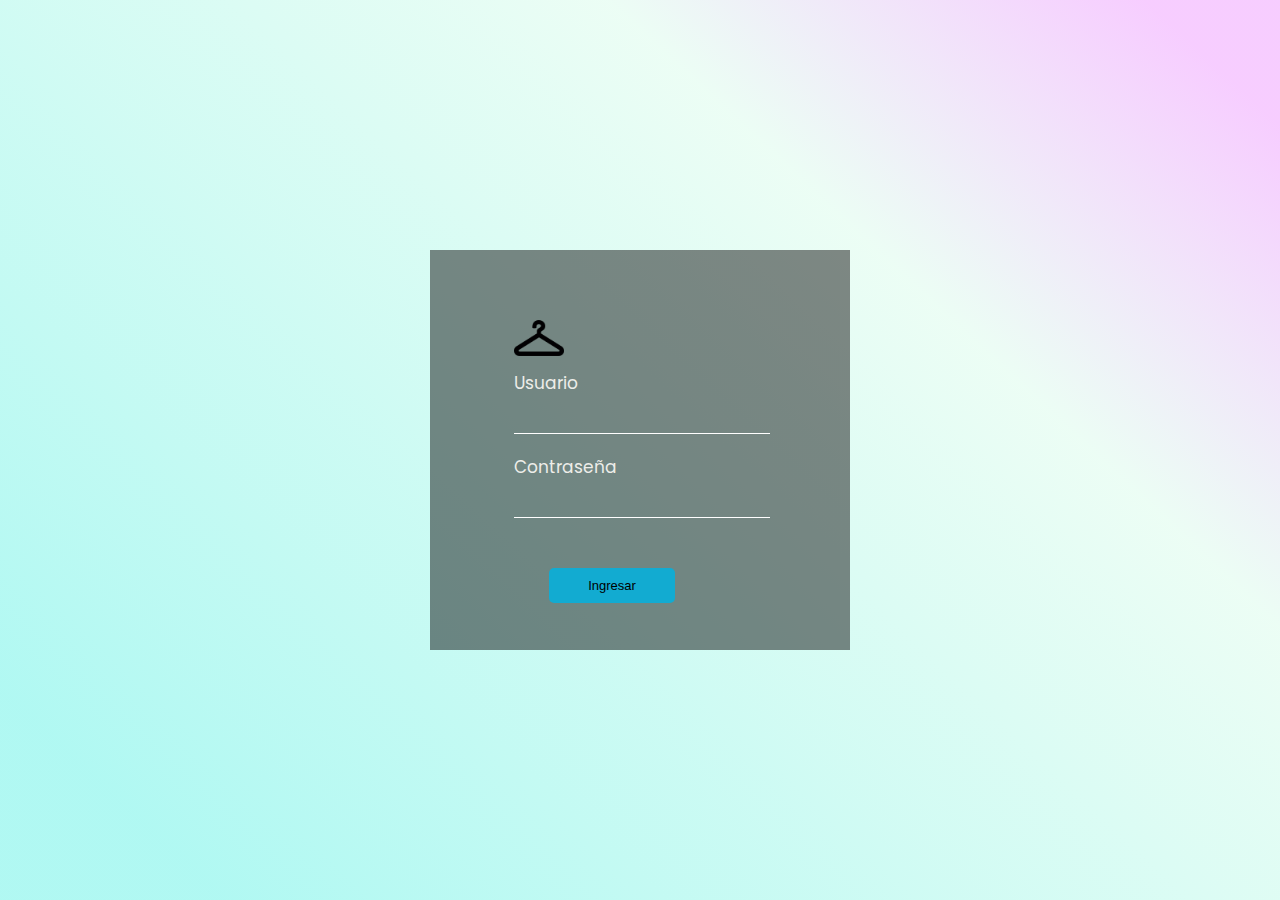
<file: contactos.html>
<!DOCTYPE html>
<html lang="es">
<head>
    <meta charset="UTF-8">
    <meta http-equiv="X-UA-Compatible" content="IE=edge">
    <meta name="viewport" content="width=device-width, initial-scale=1.0">
    <title>Contactos | Shoestar</title>
    <link href="https://fonts.googleapis.com/css2?family=Poppins:wght@100;200;300&display=swap" rel="stylesheet">
    <link rel="shortcut icon" href="img/logo.png" type="image/x-icon">
    <link rel="stylesheet" href="css/contactos.css">
</head>
<body>
    
    <section class="cont-form">
        <form action="">
            <div class="form-container">
            <img src="img/logo.png" alt="logo-shoestar">
            <div>
                <label for="usuario">Usuario</label>
                <input type="text" id="usuario" name="usuario" required>
            </div>
            <div>
                <label for="contraseña">Contraseña</label>
                <input type="password" name="contraseña" id="contraseña">
            </div>
            <button>Ingresar</button>
        </div>
        </form>
    </section>
</body>
</html>
</file>
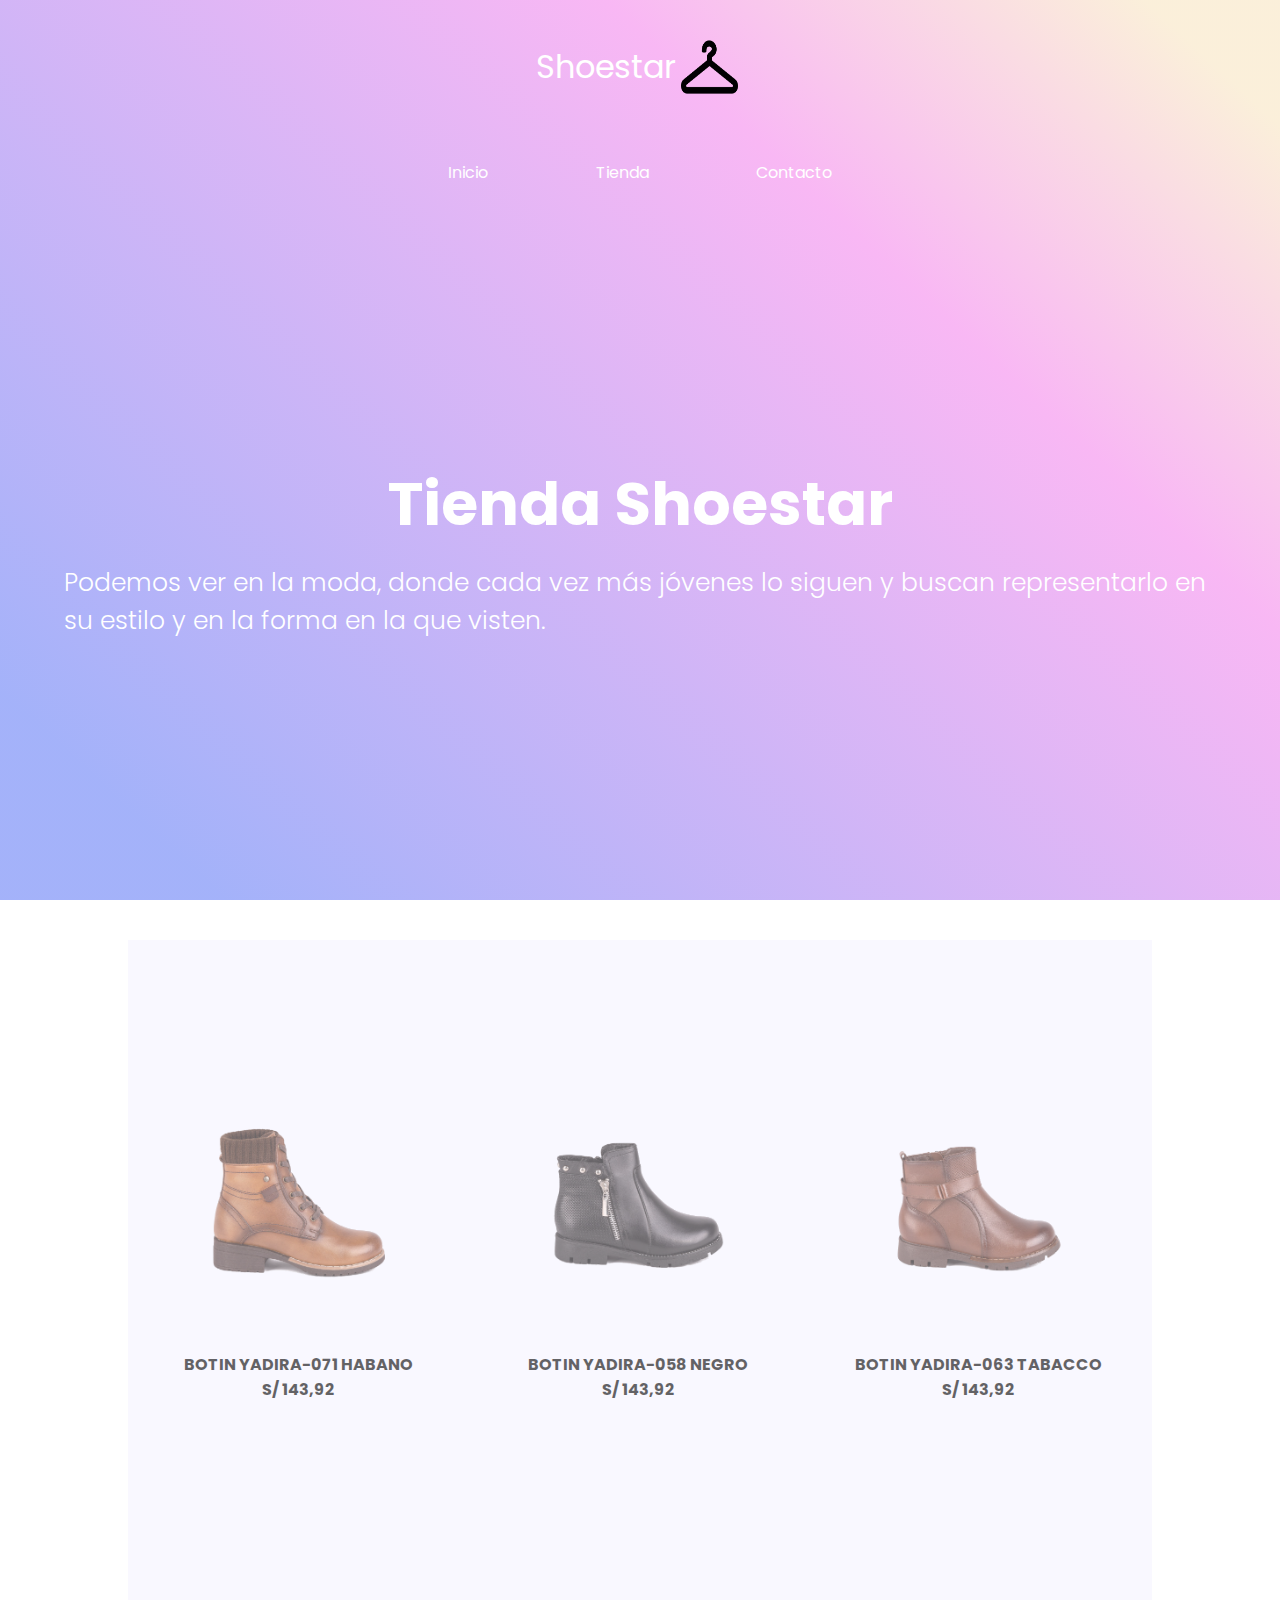
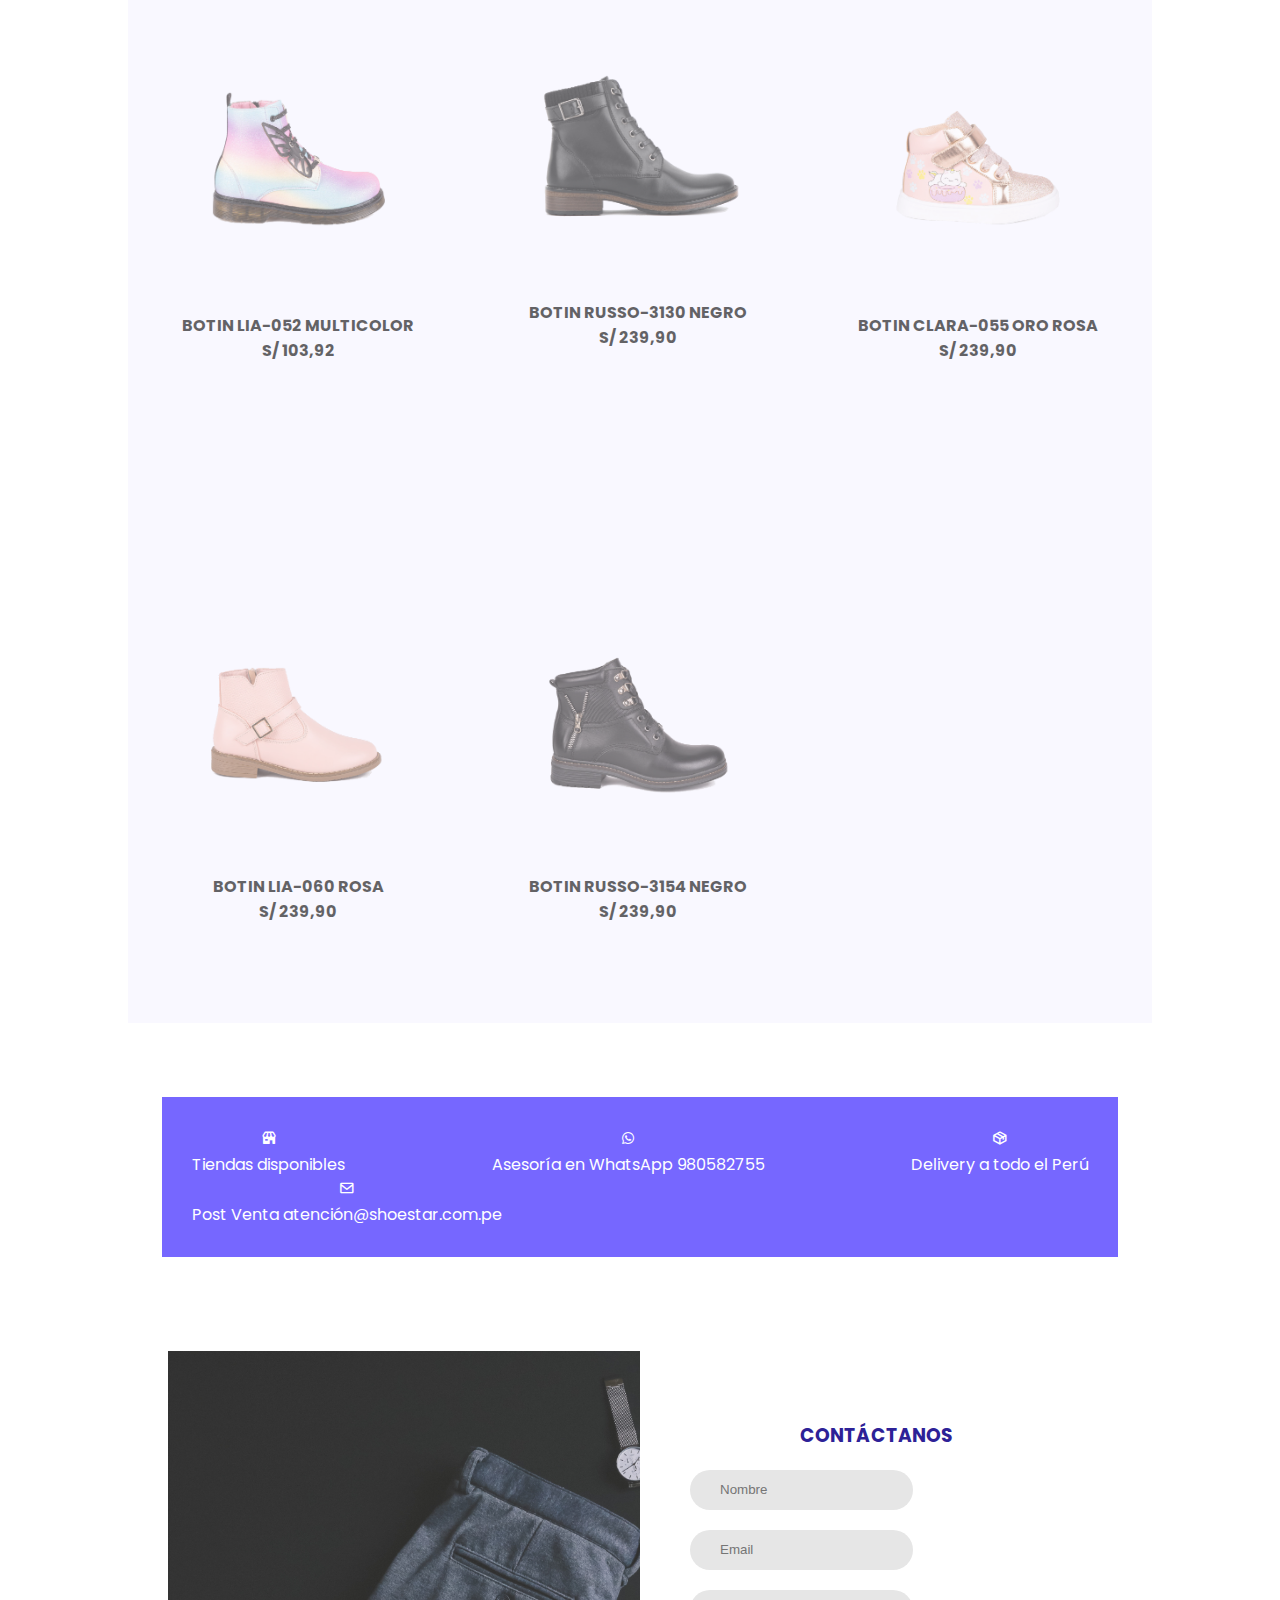
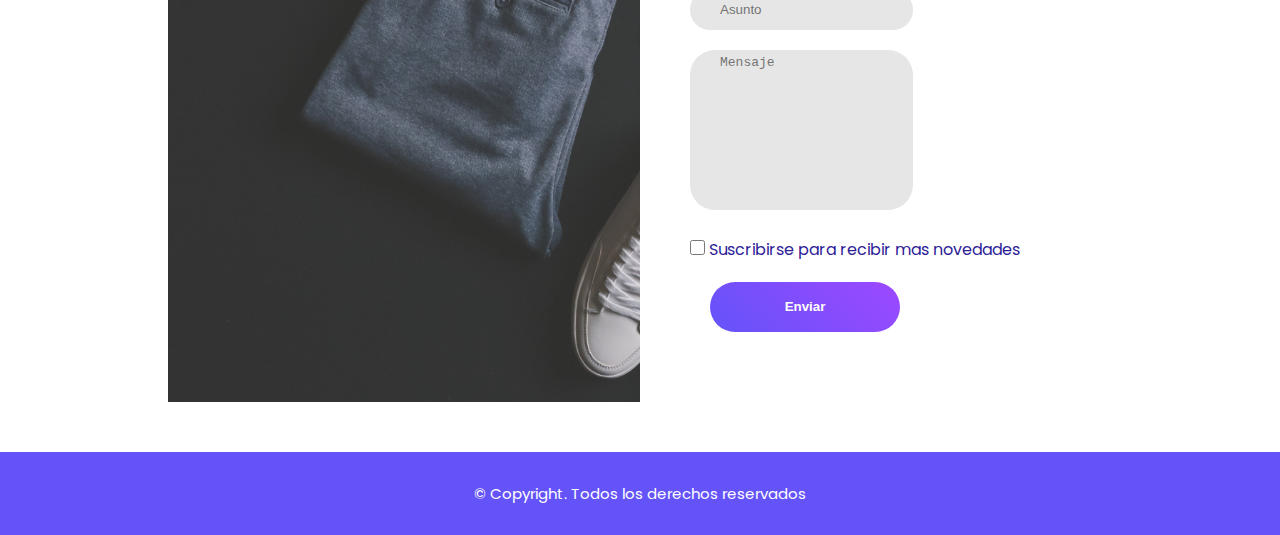
<file: tienda.html>
<!DOCTYPE html>
<html lang="es">
<head>
    <meta charset="UTF-8">
    <meta http-equiv="X-UA-Compatible" content="IE=edge">
    <meta name="viewport" content="width=device-width, initial-scale=1.0">
    <title>Tienda | Shoestar</title>
    <link href="https://fonts.googleapis.com/css2?family=Poppins:wght@100;200;300&display=swap" rel="stylesheet">
    <link rel="stylesheet" href="css/estilos.css">
    <link rel="shortcut icon" href="img/logo.png" type="image/x-icon">
    <!--icons-->
    <link href='https://unpkg.com/boxicons@2.1.2/css/boxicons.min.css' rel='stylesheet'>
    <meta name="description" content="Outfits que hemos creado para ti">
</head>
<body>
    <header>
        <nav>
            <div class="nombres">
                  <p>Shoestar</span></p>
                  <img src="img/logo.png" alt="logo" class="logo">
              </div> 
              <ul>
                <li><a href="index.html">Inicio</a></li>
                <li><a href="tienda.html">Tienda</a></li>
                <li><a href="contactos.html">Contacto</a></li>
              </ul>
          </nav>
    <!--banner-->
    <div class="contenedor head">
        <h1 class="titulo">Tienda Shoestar</h1>
        <p class="copy">Podemos ver en la moda, donde cada vez más jóvenes lo siguen y buscan representarlo en su estilo y en la forma en la que visten.</p>
    </div>
    </header>
    <!--info-->
<main> 
    <!--Tienda items productos-->
    <section class="container-productos">
        <div class="product-container">
            <div class="vista-principal">
                <img src="img/1.png" alt="botines">
                <p class="product-name">BOTIN YADIRA-071 HABANO</p>
                <p class="product-name">S/ 143,92</p>
            </div>
            <div class="product-info">
                <div class="vista-secundaria">
                <p>Lorem ipsum dolor sit amet consectetur, adipisicing elit. Libero esse ex dolores reprehenderit.</p>
                <button><i class='bx bxs-cart-add'></i> Añadir al carrito </button>
            </div>
            </div>
        </div>

        <div class="product-container">
            <div class="vista-principal">
                <img src="img/2.png" alt="botines">
                <p class="product-name">BOTIN YADIRA-058 NEGRO</p>
                <p class="product-name">S/ 143,92</p>
            </div>
            <div class="product-info">
                <div class="vista-secundaria">
                <p>Lorem ipsum dolor sit amet consectetur, adipisicing elit. Libero esse ex dolores reprehenderit.</p>
                <button><i class='bx bxs-cart-add'></i> Añadir al carrito </button>
            </div>
            </div>
        </div>

        <div class="product-container">
            <div class="vista-principal">
                <img src="img/3.png" alt="botines">
                <p class="product-name">BOTIN YADIRA-063 TABACCO</p>
                <p class="product-name">S/ 143,92</p>
            </div>
            <div class="product-info">
                <div class="vista-secundaria">
                <p>Lorem ipsum dolor sit amet consectetur, adipisicing elit. Libero esse ex dolores reprehenderit.</p>
                <button><i class='bx bxs-cart-add'></i> Añadir al carrito </button>
            </div>
            </div>
        </div>

        <div class="product-container">
            <div class="vista-principal">
                <img src="img/4.png" alt="botines">
                <p class="product-name">BOTIN LIA-052 MULTICOLOR</p>
                <p class="product-name">S/ 103,92</p>
            </div>
            <div class="product-info">
                <div class="vista-secundaria">
                <p>Lorem ipsum dolor sit amet consectetur, adipisicing elit. Libero esse ex dolores reprehenderit.</p>
                <button><i class='bx bxs-cart-add'></i> Añadir al carrito </button>
            </div>
            </div>
        </div>

        <div class="product-container">
            <div class="vista-principal">
                <img src="img/5.png" alt="botines">
                <p class="product-name">BOTIN RUSSO-3130 NEGRO</p>
                <p class="product-name">S/ 239,90</p>
            </div>
            <div class="product-info">
                <div class="vista-secundaria">
                <p>Lorem ipsum dolor sit amet consectetur, adipisicing elit. Libero esse ex dolores reprehenderit.</p>
                <button><i class='bx bxs-cart-add'></i> Añadir al carrito </button>
            </div>
            </div>
        </div>

        <div class="product-container">
            <div class="vista-principal">
                <img src="img/6.png" alt="botines">
                <p class="product-name">BOTIN CLARA-055 ORO ROSA</p>
                <p class="product-name">S/ 239,90</p>
            </div>
            <div class="product-info">
                <div class="vista-secundaria">
                <p>Lorem ipsum dolor sit amet consectetur, adipisicing elit. Libero esse ex dolores reprehenderit.</p>
                <button><i class='bx bxs-cart-add'></i> Añadir al carrito </button>
            </div>
            </div>
        </div>

        <div class="product-container">
            <div class="vista-principal">
                <img src="img/7.png" alt="botines">
                <p class="product-name">BOTIN LIA-060 ROSA</p>
                <p class="product-name">S/ 239,90</p>
            </div>
            <div class="product-info">
                <div class="vista-secundaria">
                <p>Lorem ipsum dolor sit amet consectetur, adipisicing elit. Libero esse ex dolores reprehenderit.</p>
                <button><i class='bx bxs-cart-add'></i> Añadir al carrito </button>
            </div>
            </div>
        </div>

        <div class="product-container">
            <div class="vista-principal">
                <img src="img/8.png" alt="botines">
                <p class="product-name">BOTIN RUSSO-3154 NEGRO</p>
                <p class="product-name">S/ 239,90</p>
            </div>
            <div class="product-info">
                <div class="vista-secundaria">
                <p>Lorem ipsum dolor sit amet consectetur, adipisicing elit. Libero esse ex dolores reprehenderit.</p>
                <button><i class='bx bxs-cart-add'></i> Añadir al carrito </button>
            </div>
            </div>
        </div>

    </section>
    <section class="footer-top">
        <div class="items-footer-top">
        <div>
            <i class='bx bxs-store' ></i> <p class="items">Tiendas disponibles</p>
        </div>
            <div>
            <i class='bx bxl-whatsapp' ></i> <p class="items">Asesoría en WhatsApp 980582755</p>
        </div>
            <div>
            <i class='bx bx-package' ></i> <p class="items">Delivery a todo el Perú</p>
        </div>
        <div>
            <i class='bx bx-envelope' ></i> <p class="items">Post Venta atención@shoestar.com.pe</p>
    </div>
    </div>
    </section>


<section class="contactos">
    <form>
        <div class="container-form">
                <div class="izqur"></div>
                    <div class="derch">
                    <h3>Contáctanos</h3>
                    <input type="text" name="nombre" placeholder="Nombre">
                    <input type="email" name="email" placeholder="Email">
                    <input type="text" name="asunto" placeholder="Asunto">
                    <textarea name="mensaje" id="" cols="30" rows="10" placeholder="Mensaje"></textarea>
                    <div class="suscripcion">
                        <input type="checkbox" id="suscr"> <label for="suscr">Suscribirse para recibir mas novedades</label>
                </div>
                <button class="btn-enviar">Enviar</button>
            </div>
        </div>
    </form>
</section>
</main>
<footer>
    <p> &copy; Copyright. Todos los derechos reservados</p>
</footer>
</body>
</html>
</file>
<file: css/contactos.css>
body{
    margin: 0;
    padding: 0;
    box-sizing: border-box;
    background-image: linear-gradient(43deg, rgba(112, 243, 232, 0.548) 10%, rgba(220, 252, 236, 0.548) 70%, rgba(231, 112, 255, 0.349) 94%), url("https://images.unsplash.com/photo-1495555961986-6d4c1ecb7be3?ixlib=rb-4.0.3&ixid=MnwxMjA3fDB8MHxwaG90by1wYWdlfHx8fGVufDB8fHx8&auto=format&fit=crop&w=870&q=80");
    background-position: center;
    background-repeat: no-repeat;
    background-size: cover;
    background-attachment: fixed; /*cubra toda la pantalla*/
    font-family: 'Poppins', sans-serif;
}  

img{
    height: 50px;
    width: 50px;
}

.cont-form{
    height: 100vh;
    width: 100vw;
    display: flex;
    align-items: center;
    justify-content: center;

}

form{
    width: 420px;
    height: 400px;
    background-color: rgba(0, 0, 0, 0.466);
}

.form-container{
    width: 60%;
    margin: auto;
    margin-top: 15%;
}

input{
    background: transparent;
    border: none;
    border-bottom: 1px solid #fff;
    color: #fff;
    height: 35px;
    font-size: 18px;
    width: 100%;
    margin-bottom: 20px;
}

input:focus{
    transition: 0.5s ease-in-out;
    border-bottom: 2px;
    outline: none;
}

label{
    color: #edede9;
    font-size: 17px;
}

button{
    width: 50%;
    color: rgb(0, 0, 0);
    font-size: 13px;
    margin-top: 30px;
    border: none;
    cursor: pointer;
    border-radius: 5px;
    height: 35px;
    margin-left: 35px;
    background-color: #12abd1;
    text-align: center;
}
button:hover{
    background-color: #127baf;
    color: #fff;
}
</file>
<file: css/estilos.css>
::selection { 
    background: #ba99f8; /*Color naranja para el fondo*/
    color:#fff;  /*Color blanco para el texto seleccionado*/
}

*{
    margin: 0;
    padding: 0;
    box-sizing: border-box;
    list-style: none;
}

body{
    font-family: 'Poppins', sans-serif;
}

h2{
    text-align: center;
}

.contenedor{
    width: 90%;
    max-width: 1200px;
    overflow: hidden; /*oculte lo que sobresalga*/
    margin: auto;
    padding: 60px 0;
}

.nombres{
    font-size: 2em;
    display: flex;
    justify-content: center;
    align-items: center;
    padding-top: 0.75em;
    color: #fff;
}

.logo{
    width: 1.8em;
    height: 2.3em;
    margin: 0.1875em;
}

nav ul{
    display: flex;
    justify-content: space-between;
    margin: 50px auto;
    width: 30%;
}

nav a{
    color: #fff;
}

nav a:hover{
    color: #2d2197;
    font-weight: bold;
    transition: 0.2s;
}

.titulo{
    font-size: 60px;
    margin-bottom: 15px;
}

.copy{
    font-weight: 300;
    font-size: 25px;
}

header a{
    color: #fff;
    text-decoration: none;
}

header{
    height: 100vh;
    background-image: linear-gradient(43deg, rgba(89, 115, 245, 0.548) 10%, rgba(243, 125, 235, 0.548) 70%, rgba(243, 210, 149, 0.349) 94%), url("https://images.unsplash.com/photo-1465479423260-c4afc24172c6?ixlib=rb-4.0.3&ixid=MnwxMjA3fDB8MHxwaG90by1wYWdlfHx8fGVufDB8fHx8&auto=format&fit=crop&w=869&q=80");
    background-repeat: no-repeat;
    background-size: cover;
    background-attachment: fixed;
    background-position: center;
}

.head{
    padding: 0;
    height: 70%;
    display: flex;
    justify-content: center;
    align-items: center;
    flex-direction: column;
    color: #fff;
}

/*info-----------*/
.info{
    padding: 40px;
    line-height: 2;
}

.cont-info{
    width: 50%;
    margin: 40px auto;
    line-height: 2.5;
}

.info-img{
    display: flex;
    width: 40%;
    padding: 40px;
    margin: 0 auto;
}

.info-img img{
    width: 100%;
}

/*seccion productos items*/

.container-productos{
    background-color: #f9f8ff;
    width: 80%;
    margin: 40px auto;
    display: flex;
    flex-wrap: wrap;
}

.container-productos img{
    width: 100%;
    display: block;

}

.product-container{
    width: 260px;
    text-align: center;
    margin: 40px;
    margin-bottom: 10px;
   
}

.product-container:hover .vista-principal{
    transform: translateY(-50px);
    opacity: 1;
}

.product-container:hover .vista-secundaria{
    transform: translateY(-50px);
    opacity: 1;
}

.vista-principal{
    transform: translateY(50px);
    z-index: 1;
    position: relative;
    transition: 0.5s;
    cursor: pointer;
    opacity: 0.6;
}

.vista-secundaria{
    transform: translateY(-100px);
    transition: 0.5s;
    opacity: 0;
}

.product-name{
    font-weight: 700;
}

button{
    padding: 12px;
    font-weight: 700;
    cursor: pointer;
    background-color: #7667ff;
    color: #fff;
    border-radius: 6px;
    border: 0;
}

.footer-top{
    padding: 30px;
    width: 80%;
    margin: 10px auto;
}

.items-footer-top{
    background: #7667ff;
    padding: 30px;
    display: flex;
    margin: 4px;
    justify-content: space-between;
    text-align: center;
    color: #fff;
    flex-wrap: wrap;
}

/*espacios*/
.galeria{
    padding: 20px;
    text-align: center;
}

.cont-galeria{
    display: grid;
    grid-template-rows: 250px 250px 5px;
    grid-template-columns: 230px 230px 230px;
    grid-gap: 80px 100px;
    width: 50%;
    justify-content: center;
    margin: 40px auto;
}

.foto-card{
    width: 350px;
    height: 350px;
}

.foto-card img{
    width: 90%;
}

/*section exclusivid*/
 .calzado{
    padding: 40px;
    text-align: center;
}

.cont-calzado{
    display: flex;
    width: 80%;
    margin: 20px auto;
    flex-wrap: wrap;
    justify-content: center;
    align-items: center;
    flex-wrap: wrap;
}

.calzado-card{
    display: flex;
    margin: 30px 15px;
    align-items: center;
    justify-content: center;
    flex-wrap: wrap;
}

.calzado-card p{
    margin: 11px;
}

.calzado-card img{
    width: 250px;
    height: 250px;
    border-radius: 100%;
}

/*mas*/
.mas{
    background: #7667ff;
    padding: 30px;
    margin: 40px 0;
}

.mas-cont{
    width: 50%;
    margin: 0 auto;
    display: flex;
}

.mas-text{
    text-align: center;
    margin: 60px;
    text-transform: uppercase;
    line-height: 3;
    color: #fff;
}

.info-img{
    display: flex;
    width: 60%;
}

.info-img img{
    width: 100%;
}

/*seccion contactos*/
.contactos{
    background: #fff;
    padding: 50px;
}
    
form{
    width: 100%;
    display: flex;
    justify-content: center;
    align-items: center;
}

.container-form{
    display: flex;
    width: 80%;
    max-width: 1200px;
    background: #fff;
}

.izqur{
    width: 50%; /*delimitando el ancho del elemento de la izquierda*/
    background-image: url(../img/contactos.jpg);
    background-size: cover; /*tamaño ideal*/
    background-repeat: no-repeat;
}

.derch{
    width: 50%;
    padding: 50px;
}
.derch h3{
    text-align: center;
    color: #2d2197;
    text-transform: uppercase;
    margin: 20px;
}

input[type="text"], [type="email"], textarea{
    width: 60%;
    background: #e6e6e6;
    border: none;
    height: 40px;
    margin-bottom: 20px;
    border-radius: 25px;
    padding: 0 30px;
    color: #666;
}

input:focus, textarea:focus{ /*dar click*/
    outline: 1px solid #7b27d8; /*contorno del input*/
}

textarea{
    height: auto;
    padding: 5px 30px;
    resize: none;
    font-size: 13px;
}

input[type="checkbox"]{
    width: 15px;
    height: 15px;
    accent-color: #7b27d8;
}

label{
    color: #2d2197;
}

.btn-enviar{
    height: 50px;
    border-radius: 25px;
    min-width: 190px;
    cursor: pointer;
    border: none;
    background: linear-gradient(45deg, #331df7c2 0%, #8215ffc7 100%);
    color: #fff;
    margin: 20px ;
}

.btn-enviar:hover{
    background: linear-gradient(45deg, #1502c2c2 0%, #5e00c9 100%);
}

/*galería*/
.galeria{
    display: flex;
    flex-direction: column;
    align-items: center;
    text-align: center;
    height: 85vh;
    justify-content: center;
    overflow: hidden;
}

.img-container{
    position: relative;
    padding: 50px;
    width: 200px;
    height: 200px;
    transform-style: preserve-3d;
    transform: perspective(1000px) rotateY(0deg);
    transition: transform 0.7s;
}

.img-container span{
    position: absolute;
    top: 0;
    left: 0;
    width: 100%;
    transform: rotateY(calc(var(--i)*45deg)) translateZ(400px);
}

.img-container span img{
    position: absolute;
    left: 0;
    top: 0;
    width: 100%;
}

.btn-cont{
    position: relative;
    margin-top: 200px;
    width: 100%;
}

.btn{
    position: absolute;
    bottom: -80px;
    background-color: slateblue;
    color: #fff;
    border: none;
    padding: 15px 25px;
    border-radius: 5px;
    cursor: pointer;
}

.btn:hover{
    filter: brightness(1.5);
}

#prev{
    left: 20%;
}

#next{
    right: 20%;
}

/*mas*/
.muestra{
    background: #f1f1f1;
    padding: 20px;
}

.muestra-cont{
    display: grid;
    grid-template-rows: 210px 250px;
    grid-template-columns: 200px 200px 200px;
    grid-gap: 50px 50px;
    width: 50%;
    justify-content: center;
    margin: 40px auto;
}

.muestra-card{
    width: 100%;
}

.muestra-card img{
    width: 100%;
}

/*testimonial-------------*/
.testimonios{
    padding-top: 20px;
}

.testim{
    margin: 0;
    display: flex;
    justify-content: center;
    height: 50vh;
    align-items: center;
}

.testim-cont{
    width: 150px;
    background: linear-gradient(45deg, #ba42cac2 0%, #4c3aeec2 100%);
    border-radius: 10px;
    min-width: 400px;
    padding: 20px;
    margin: 10px;
    position: relative;
}

.text{
    text-align: center;
    margin: 50px 10px;
}

.text-name{
    font-weight: bold;
}

.test-img{
    width: 100px;
    height: 100px;
    border-radius: 100%;
    position: absolute;
    left: 50%;
    transform: translateX(-50%);
    top: -40px; /*sobresalga hacia arriba*/
}

/*footer----------*/
footer{
    background: linear-gradient(45deg, #331df7c2 0%, #331df7c2 100%);
    text-align: center;
    font-size: 15px;
    color: #fff;
    padding: 30px;
}

/*responsive productos item*/
@media (max-width:350px){
    /*responsive products item*/
    .container-productos{
        flex-direction: column;
        width: 50%;
        height: auto;
        margin: 0 2px;
        background: none;
    }   
    /*responsive precios item*/
    .container-productos{
        flex-direction: column;
        width: 50%;
        margin-bottom: 18px;
    }
    .btn-precio{
        font-size: 10px;
        margin: 30px;
    }
    
    .title, .title-tw{
        text-align: center;
    }
}

/*responsive productos item*/
@media (max-width: 350px) {
    .contenedor{
        width: 80%;
    }
    .titulo{
        font-size: 20px;
    }
    .copy{
        font-size: 10px;
        margin-bottom: 50px;
    }
    .head{
        height: 70%;
    }

    .info{
        padding: 20px;
    }
    
    .cont-info{
        width: 70%;
        margin: 40px auto;
        line-height: 2;
    }

    .info-img{
        width: 100%;
    }
    
    /*section exclusivid*/
    .calzado{
        padding: 30px;
    }

    .cont-calzado{
        display: flex;
        width: 50%;
        margin: 20px auto;
        flex-wrap: wrap;
        justify-content: center;
        align-items: center;
        flex-wrap: wrap;
    }

    .calzado-card{
        display: flex;
        margin: 30px 15px;
        align-items: center;
        justify-content: center;
        flex-wrap: wrap;
    }

    .calzado-card p{
        margin: 10px;
    }

    .calzado-card img{
        width: 150px;
        height: 150px;
    }
    
    /*mas*/
    .mas{
        padding: 5px;
    }

    .mas-cont{
        width: 90%;
        display: flex;
    }

    .mas-text{
        text-align: center;
        margin: 60px;
        text-transform: uppercase;
        line-height: 2;
        color: #fff;
    }
    /*galería*/
    .galeria{
        height: 80vh;
    }

    .img-container{
        position: relative;
        padding: 50px;
        width: 200px;
        height: 200px;
        transform-style: preserve-3d;
        transform: perspective(1000px) rotateY(0deg);
        transition: transform 0.7s;
    }

    .btn-cont{
        position: relative;
        margin-top: 200px;
        width: 90%;
    }

    .btn{
        position: absolute;
        bottom: -80px;
        background-color: slateblue;
        color: #fff;
        border: none;
        padding: 15px 25px;
        border-radius: 5px;
        cursor: pointer;
    }

    #prev{
        left: 3%;
    }
    #next{
        right: 2%;
    }

    .muestra{
        background: #f1f1f1;
        padding: 19px;
    }
    
    .muestra-cont{
        display: grid;
        grid-template-rows: 50px 50px 50px;
        grid-template-columns: 70px 80px 80px;
        grid-gap: 50px 50px;
        width: 100%;
        justify-content: center;
        margin: 40px auto;
    }
    
    .muestra-card{
        width: 100%;
    }
    
    .muestra-card img{
        width: 100%;
    }
    
}

@media (max-width:760px){
    nav ul li{
        display: flex;
        justify-content: center;
        align-items: center;
        width: 50%;
        margin: 20px;
    }

    .container-productos{
        flex-direction: column;
        width: 50%;
        height: auto;
    }

    /*info*/
    .info{
        padding: 10px;
    }

    .info-img{
        width: 100%;
        padding: 20px;
        margin: 0 auto;
    }

    /*mas*/
    .mas{
    padding: 20px;
    }

    .mas-cont{
        width: 85%;
        display: flex;
    }

    .info-img{
        display: flex;
        width: 100%;
    }

    .info-img img{
        width: 100%;
    }

    /*galeria*/
    .galeria{
        height: 100vh;
        width: 85%;
        margin: 0 auto;
    }

    
    /*responsive precios item*/
    .btn-precio{
        font-size: 10px;
        width: 60%;
    }
    .title, .title-tw{
        text-align: center;
    }

    .items-footer-top{
        display: flex;
        flex-direction: column;
    }

    .items-footer-top div{
        padding: 15px;
    }

    .contactos{
        padding: 10px 50px;
    }

}


/*responsive contactos*/

@media (max-width:850px) {
    .copy{
        font-size: 20px;
        margin-bottom: 100px;
    }
    
    .titulo{
        font-size: 37px;
    }

    /*mas*/
    .mas{
        padding: 20px;
    }

    .mas-cont{
        width: 85%;
        display: flex;
    }

    .info-img{
        display: flex;
        width: 100%;
    }

    .info-img img{
        width: 100%;
    }
        
    .container-form{
        flex-direction: column;
        margin-top: 40px;
    }

    .izqur{
        width: 100%;
        height: 250px;
        margin-top: 20px;
    }
    .derch{
        width: 100%;
        padding: 0;
        margin-bottom: 30px;
    }

}

@media (max-width:1024px) {
    .titulo{
        font-size: 35px;
    }

    .copy{
        font-size: 20px;
    }
    .container{
        width: 20%;
    }

        /*mas*/
        .mas{
            padding: 20px;
        }
    
        .mas-cont{
            width: 85%;
            display: flex;
        }
    
        .info-img{
            display: flex;
            width: 100%;
        }
    
        .info-img img{
            width: 100%;
        }

}
</file>
